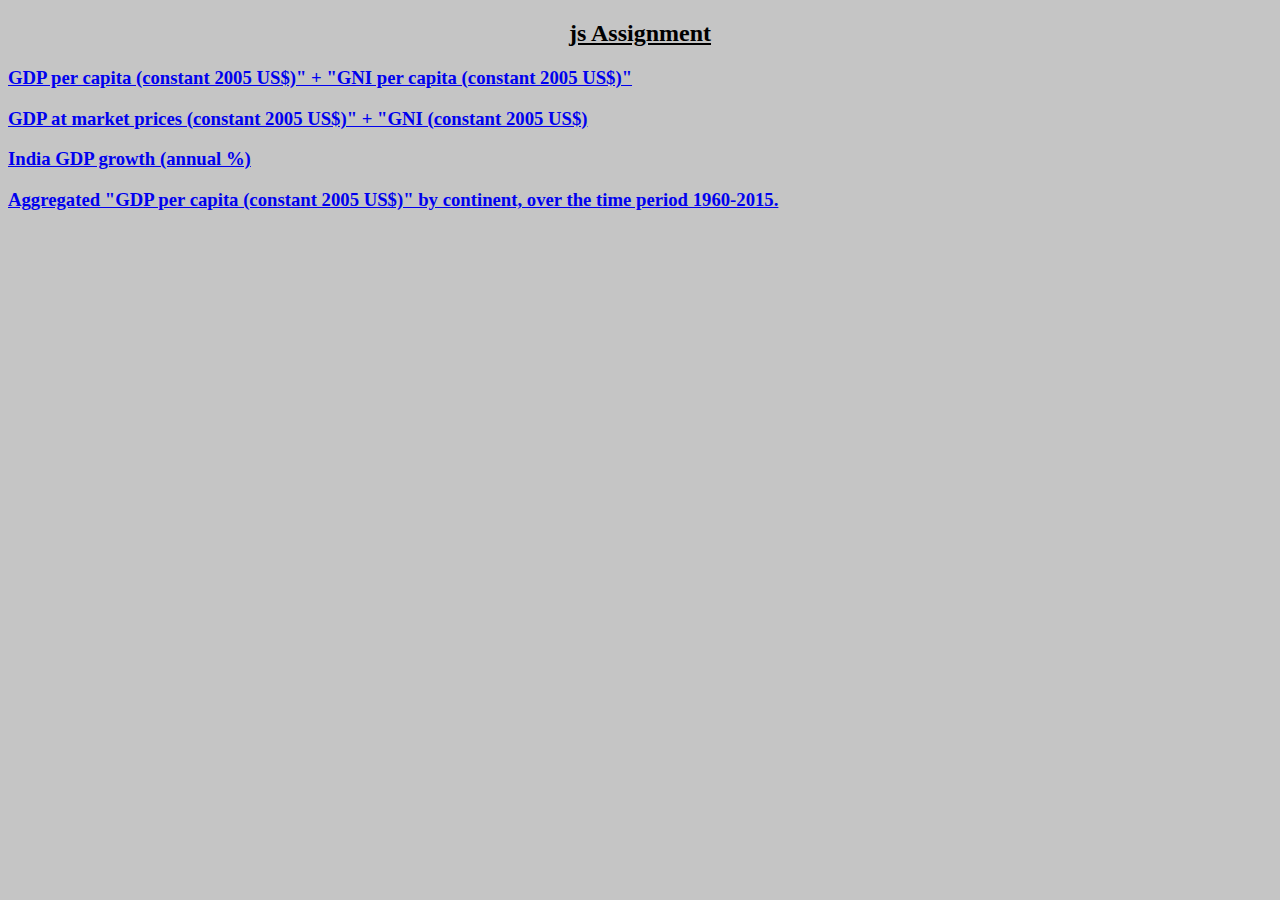
<file: js/index.html>
<!Doctype html>
<html>
  <head>
    <title>js Assignment</title>
    <style media="screen">
      body{
        background: #c5c5c5;
      }
      h2{
        text-align: center;
      }
    </style>
  </head>
  <body>
    <u><h2>js Assignment</h2></u>
    <h3><a href="first.html">GDP per capita (constant 2005 US$)" + "GNI per capita (constant 2005 US$)"</a></h3>
    <h3><a href="secondStack.html">GDP at market prices (constant 2005 US$)" + "GNI (constant 2005 US$)</a></h3>
    <h3><a href="barIndia.html">India GDP growth (annual %)</a></h3>
    <h3><a href="lastD3.html">Aggregated "GDP per capita (constant 2005 US$)" by continent, over the time period 1960-2015.</a></h3>

  </body>
</html>
</file>
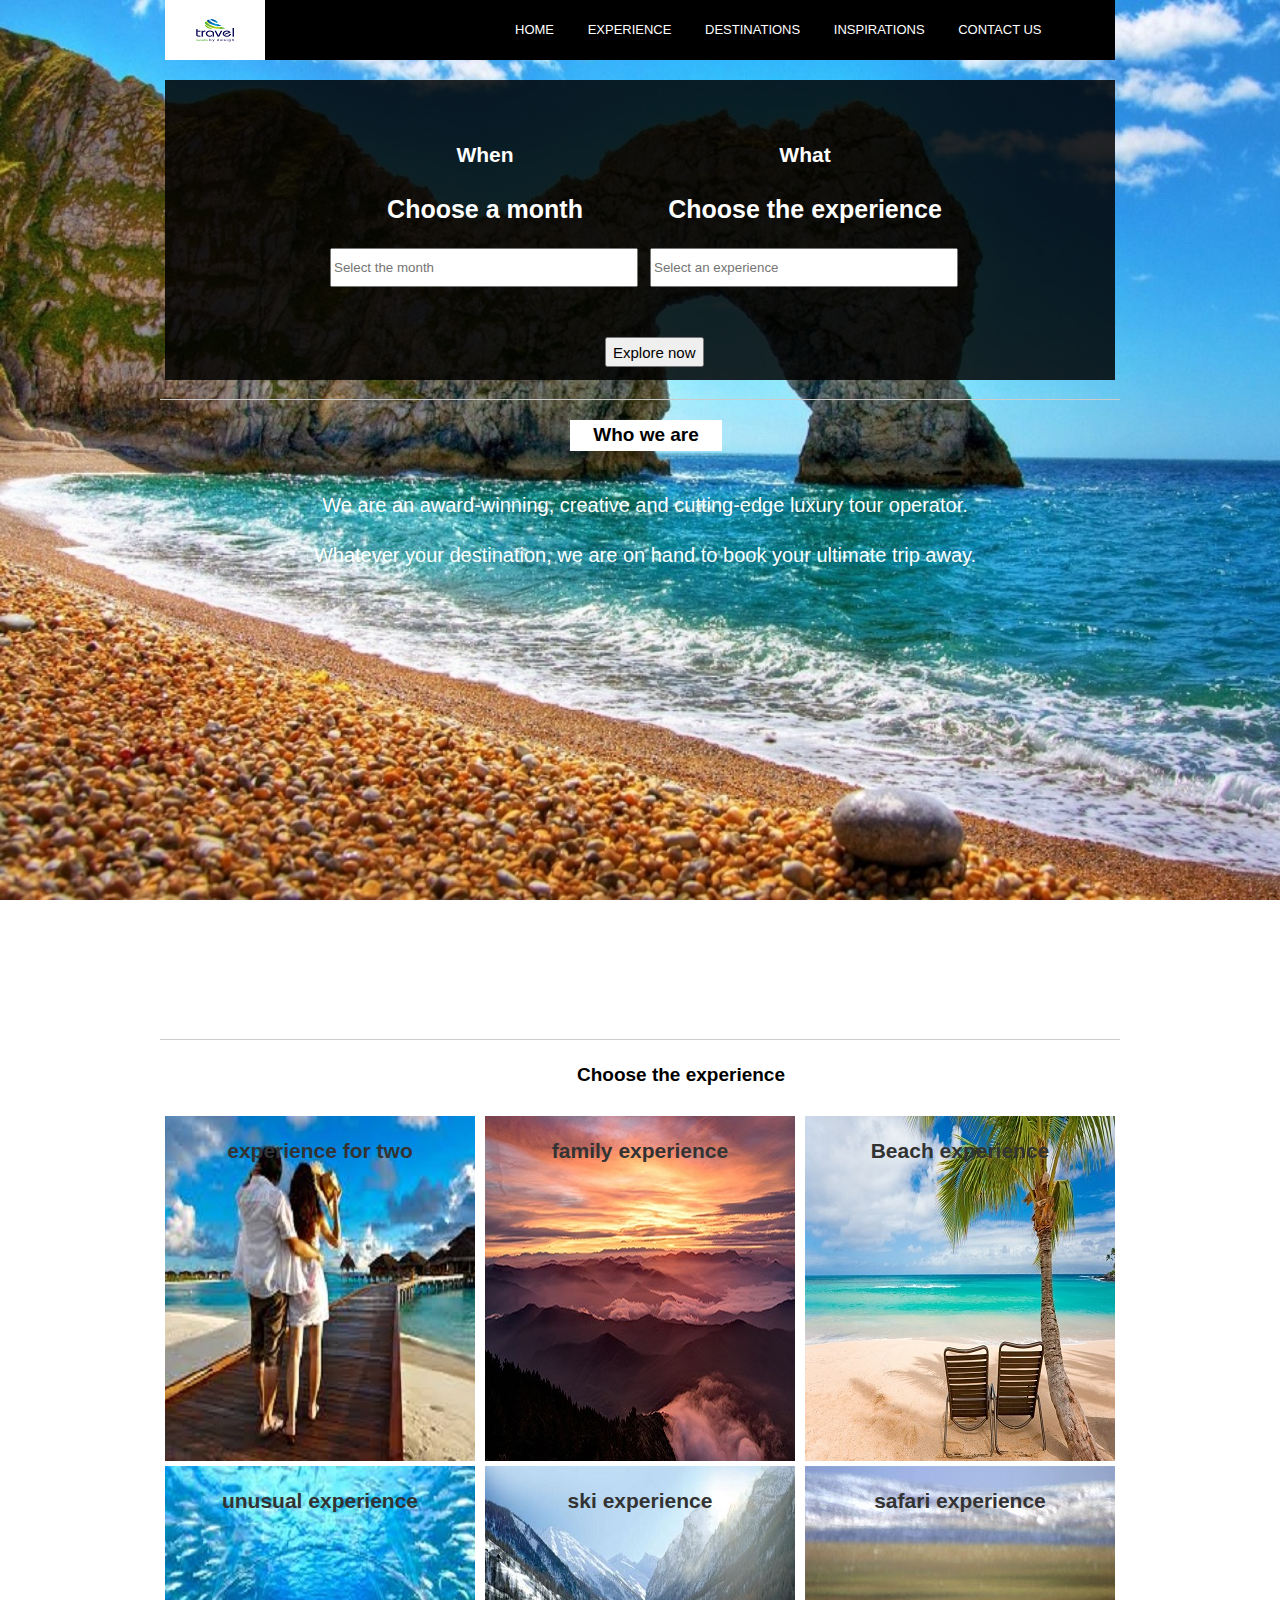
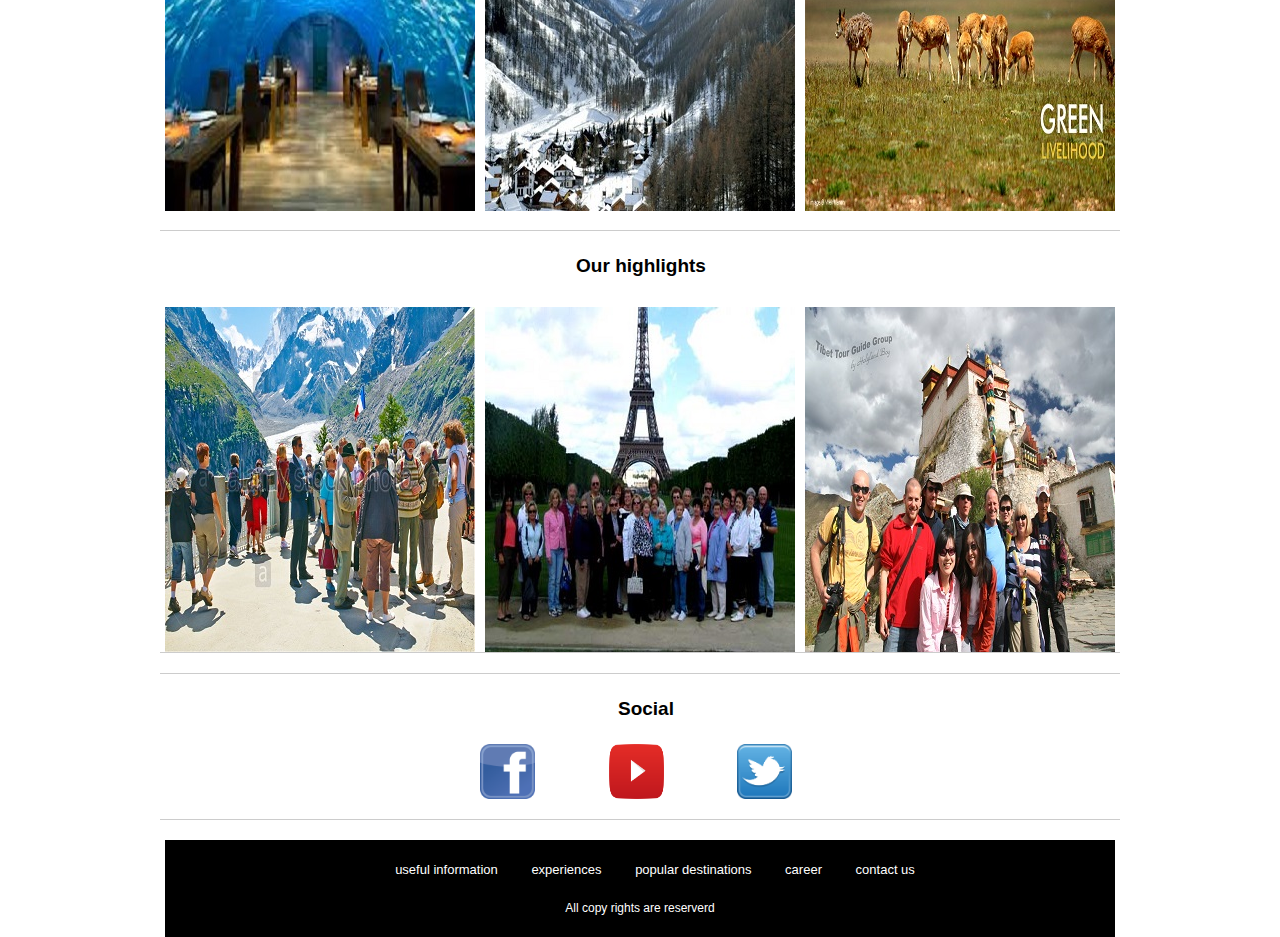
<file: tourism/index.html>
<!Doctype HTML>
<html>
<head>
  <title>Summer Tour</title>
  <link rel="stylesheet" href="css/960_24_col.css" />
  <link rel="stylesheet" href="css/reset.css" />
  <link rel="stylesheet" href="css/text.css" />
  <link rel="stylesheet" href="css/style.css" />
</head>
<body>
  <div class="container_24">
    <header class="grid_24">
      <div class="grid_4 logo alpha">
        <img src="img/logo.png" alt="logo image" />
      </div><!-- end of logo div-->
      <br/>
      <nav class="grid_16 push_4 ">
        <ul>
          <li><a href="#">Home</a></li>
          <li><a href="exp.html" target="_blank">Experience</a></li>
          <li><a href="#">destinations</a></li>
          <li><a href="#">inspirations</a></li>
          <li><a href="#">contact us</a></li>
        </ul>
      </nav>
    </header>
    <div class="clear">
    </div>
    <div class="main">
      <br />
      <div class="search grid_24">
        <br />
        <div class="month grid_8 push_4">
          <h3> When</h3>
          <h1> Choose a month</h1>
          <input type="text" placeholder="Select the month" />
        </div><!-- end of month select div -->
        <div class="exps grid_8 push_4">

          <h3>What</h3>
          <h1>Choose the experience</h1>
          <input type="text" placeholder="Select an experience" />
        </div><!-- end of experince select div -->
        <div class="clear">
        </div>
        <div class="button prefix_11">
          <button >Explore now</button>
        </div>
      </div><!-- end of search -->
      <div class="clear">
      </div>
      <br />
      <hr />
      <div class="video grid_24">
        <h4 class="grid_4 push_10">Who we are</h4>
        <div class="clear">
        </div>
        <br />

        <p class=" grid_24">We are an award-winning, creative and cutting-edge luxury tour operator.</P>
        <div class="clear">
        </div>
        <p class="grid_24">Whatever your destination, we are on hand to book your ultimate trip away.</p>
        <div class="clear">
        </div>
        <embed class="prefix_3" width="722" height="424"
        src="https://www.youtube.com/embed/PtWeqZsuzpE">
      </div> <!-- end of video div -->
      <div class="clear">
      </div>
      <br />
      <hr />
      <div class="exp">
        <h4 class="grid_6 push_10">Choose the experience</h4>
        <div class="clear">
        </div>
        <section class="romantic grid_8" >
          <!-- <p>for the romantic</p> -->
          <br />
          <h3>experience for two</h3>
        </section>
        <section class="family grid_8">
          <!-- <p>for all generations</p> -->
          <br />
          <h3>family experience</h3>
        </section>
        <section class="beach grid_8">
          <!-- <p>for the sun seeker</p> -->
          <br />
          <h3>Beach experience</h3>
        </section>
        <div class="clear">
        </div>
        <section class="unusual grid_8">
          <!-- <p>for the intrepid explorer </p> -->
          <br />
          <h3> unusual experience </h3>
        </section>
        <section class="ski grid_8">
          <!-- <p>for the snow fanatic</p> -->
          <br />
          <h3> ski experience</h3>
        </section>
        <section class="safari grid_8">
          <!-- <p>for the wild life lover</p> -->
          <br />
          <h3>safari experience</h3>

        </section>
      </div> <!-- end of experience div -->
      <div class="clear">
      </div>
      <br />
      <hr />
      <div class="highlights">
        <h4 class="grid_4 push_10">Our highlights</h4>
        <div class="clear">
        </div>
        <section class="family grid_8">
          <img src="img/h1.jpg" alt="Image slider" />
        </section>
        <section class="family grid_8">
          <img src="img/h2.jpg" alt="Image slider" />
        </section>
        <section class="family grid_8">
          <img src="img/h3.jpg" alt="Image slider" />
        </section>
        <!-- <img src="img/retreat.jpg" alt="Image slider" /> -->
      </div><!-- end of highlights div -->
      <br />

      <hr />
      <hr />
      <div class="social grid_24">
        <h4 class="grid_4 push_10">Social </h4>
        <div class="clear">
        </div>
        <div class="grid_16 prefix_7 fb">
          <ul>
            <li><a href="#"><img src="img/fb.png" alt="fb logo" /></a></li>
            <li><a href="#"><img src="img/youtube.png" alt="youtube logo" /></a></li>
            <li><a href="#"><img src="img/twitter.png" alt="twitter logo" /></a></li>
          </ul>
        </div><!-- end of fb div-->
      </div> <!-- end of social end-->
    </div><!-- end of main div -->
  <br />
  <hr />
    <footer class="grid_24">
      <br />
      <ul>
        <li><a href="#">useful information</a></li>
        <li><a href="#">experiences</a></li>
        <li><a href="#">popular destinations</a></li>
        <li><a href="#">career</a></li>
        <li><a href="#">contact us</a></li>
      </ul>
      <p> All copy rights are reserverd</p>
    </footer>

    <div class="clear">
  </div> <!-- end of container 24 div-->
</body>
</html>
</file>
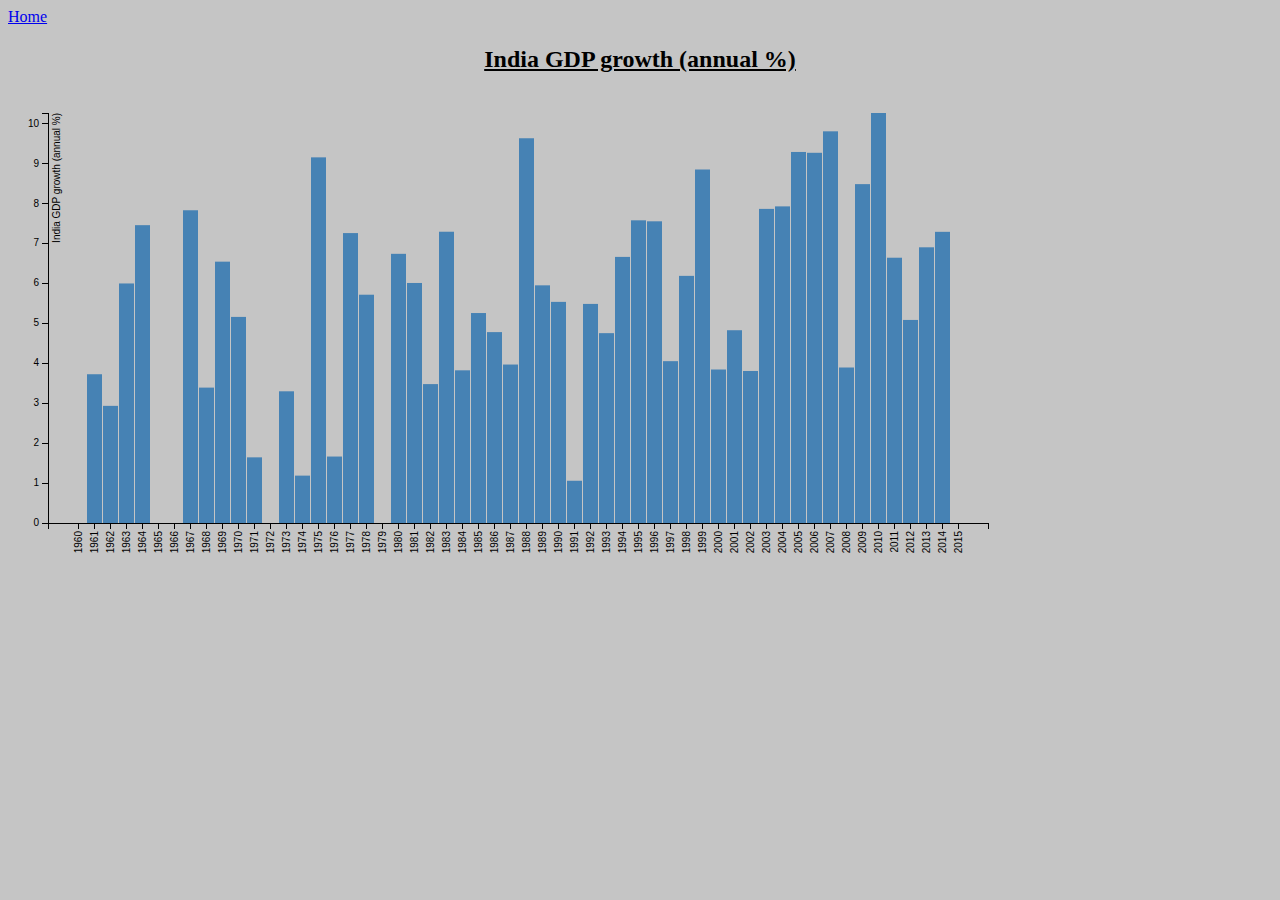
<file: js/barIndia.html>
<!DOCTYPE html>
<meta charset="utf-8">

<head>
	<style>
	body{
		  background: #c5c5c5;
	}

  .bar{
    fill: steelblue;
  }

  .bar:hover{
    fill: brown;
  }

	.axis {
	  font: 10px sans-serif;
	}

	.axis path,
	.axis line {
	  fill: none;
	  stroke: #000;
	  shape-rendering: crispEdges;
	}
h2{
	text-align: center;
}
	</style>
</head>

<body>
	<a href="index.html">Home</a>

<h2><u>India GDP growth (annual %)</u></h2>
<script src="d3.min.js" charset="utf-8"></script>

<script>
// set the dimensions of the canvas
var margin = {top: 20, right: 20, bottom: 70, left: 40},
    width = 1000 - margin.left - margin.right,
    height = 500 - margin.top - margin.bottom;


// set the ranges
var x = d3.scale.ordinal().rangeRoundBands([0, width], .08);

var y = d3.scale.linear().range([height, 0]);

// define the axis
var xAxis = d3.svg.axis()
    .scale(x)
    .orient("bottom");


var yAxis = d3.svg.axis()
    .scale(y)
    .orient("left")
    .ticks(10);


// add the SVG element
var svg = d3.select("body").append("svg")
    .attr("width", width + margin.left + margin.right)
    .attr("height", height + margin.top + margin.bottom)
  .append("g")
    .attr("transform",
          "translate(" + margin.left + "," + margin.top + ")");


// load the data
d3.json("njsnIndia.json", function(error, data) {
console.log(data);
    data.forEach(function(d) {
        d.Year = d.Year;
        d.Val = +d.Val;
				console.log(d.Val+ " "+d.Year);
    });

  // scale the range of the data
  x.domain(data.map(function(d) { return d["Year"]; }));
  y.domain([0, d3.max(data, function(d) { return d["Val"]; })]);

  // add axis
  svg.append("g")
      .attr("class", "x axis")
      .attr("transform", "translate(0," + height + ")")
      .call(xAxis)
    .selectAll("text")
      .style("text-anchor", "end")
      .attr("dx", "-.8em")
      .attr("dy", "-.55em")
      .attr("transform", "rotate(-90)" );

  svg.append("g")
      .attr("class", "y axis")
      .call(yAxis)
    .append("text")
      .attr("transform", "rotate(-90)")
      .attr("y", 5)
      .attr("dy", ".71em")
      .style("text-anchor", "end")
      .text("India GDP growth (annual %)");


  // Add bar chart
  svg.selectAll("bar")
      .data(data)
    .enter().append("rect")
      .attr("class", "bar")
      .attr("x", function(d) { return x(d["Year"]); })
      .attr("width", x.rangeBand())
      .attr("y", function(d) { return y(d["Val"]); })
      .attr("height", function(d) { return height - y(d["Val"]); })
			.append("title")
			.text(function(d){ return d["Val"];});






});

</script>

</body>
</file>
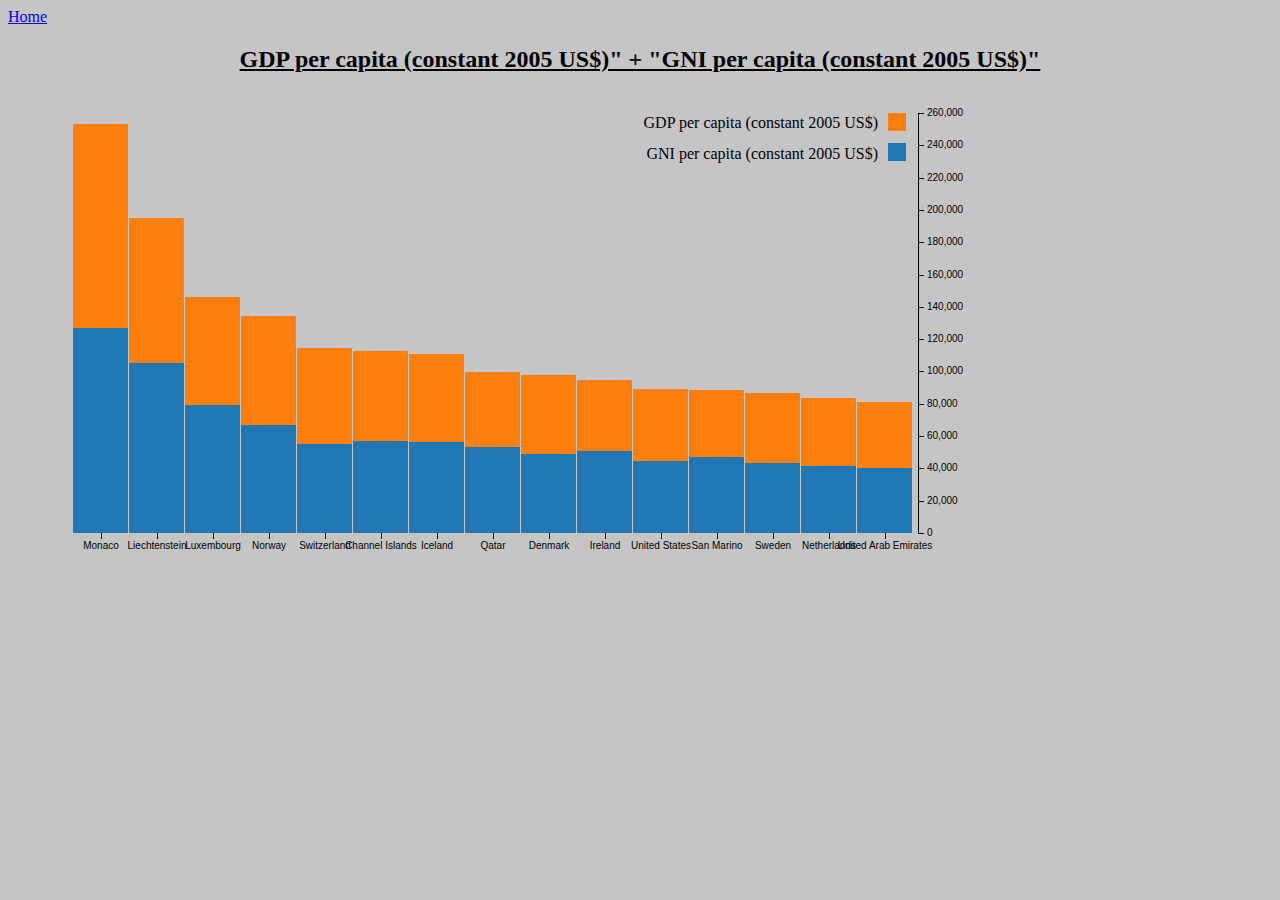
<file: js/first.html>
<!DOCTYPE html>
<meta charset="utf-8">
<style>
body{
    background: #c5c5c5;
}

.axis text {
  font: 10px sans-serif;
}

.axis line,
.axis path {
  fill: none;
  stroke: #000;
  shape-rendering: crispEdges;
}

.axis--x path {
  display: none;
}
h2{
  text-align: center;
}

</style>
<body>
  <a href="index.html">Home</a>
  <h2><u>GDP per capita (constant 2005 US$)" + "GNI per capita (constant 2005 US$)"<u></h2>
	<script src="d3.min.js" charset="utf-8"></script>
<script>

var causes = ["GDP per capita (constant 2005 US$)", "GNI per capita (constant 2005 US$)"];

var margin = {top: 20, right: 50, bottom: 60, left: 60},
    width = 960 - margin.left - margin.right,
    height = 500 - margin.top - margin.bottom;

var x = d3.scale.ordinal()
    .rangeRoundBands([0, width]);

var y = d3.scale.linear()
    .rangeRound([height, 0]);

var z = d3.scale.category10();
var color = d3.scale.ordinal()
    .range(["#98abc5", "#8a89a6", "#7b6888", "#6b486b", "#a05d56", "#d0743c", "#ff8c00"]);

var xAxis = d3.svg.axis()
    .scale(x)
    .orient("bottom")

var yAxis = d3.svg.axis()
    .scale(y)
    .orient("right");

var svg = d3.select("body").append("svg")
    .attr("width", width + margin.left + margin.right)
    .attr("height", height + margin.top + margin.bottom)
  .append("g")
    .attr("transform", "translate(" + margin.left + "," + margin.top + ")");

d3.json("njsn.json", function(error, crimea) {
  if (error) throw error;

  var layers = d3.layout.stack()(causes.map(function(c) {
    return crimea.map(function(d) {
      return {x: d["Country Name"], y: d[c]};
    });
  }));

  x.domain(layers[0].map(function(d) { return d.x; }));
  y.domain([0, d3.max(layers[layers.length - 1], function(d) { return d.y0 + d.y; })]).nice();

  var layer = svg.selectAll(".layer")
      .data(layers)
    .enter().append("g")
      .attr("class", "layer")
      .style("fill", function(d, i) { return z(i); });




  layer.selectAll("rect")
      .data(function(d) { return d; })
    .enter().append("rect")
      .attr("x", function(d) { return x(d.x); })
      .attr("y", function(d) { return y(d.y + d.y0); })
      .attr("height", function(d) { return y(d.y0) - y(d.y + d.y0); })
      .attr("width", x.rangeBand() - 1);

  svg.append("g")
      .attr("class", "axis axis--x")
      .attr("transform", "translate(0," + height + ")")
      .call(xAxis);

  svg.append("g")
      .attr("class", "axis axis--y")
      .attr("transform", "translate(" + width + ",0)")
      .call(yAxis);

});
svg.append("rect")
      .attr("x", width - 30)
      .attr("width", 18)
      .attr("height", 18)
      .style("fill", "rgb(255, 127, 14)");


  svg.append("text")
      .attr("x", width -40 )
      .attr("y", 9)
      .attr("dy", ".35em")
      .style("text-anchor", "end")
      .text("GDP per capita (constant 2005 US$)");

  svg.append("rect")
        .attr("x", width - 30)
        .attr("y", 30)
        .attr("width", 18)
        .attr("height", 18)
        .style("fill", "rgb(31, 119, 180)");


    svg.append("text")
        .attr("x", width -40 )
        .attr("y", 40)
        .attr("dy", ".35em")
        .style("text-anchor", "end")
        .text("GNI per capita (constant 2005 US$)");



</script>

	</body>
</html>
</file>
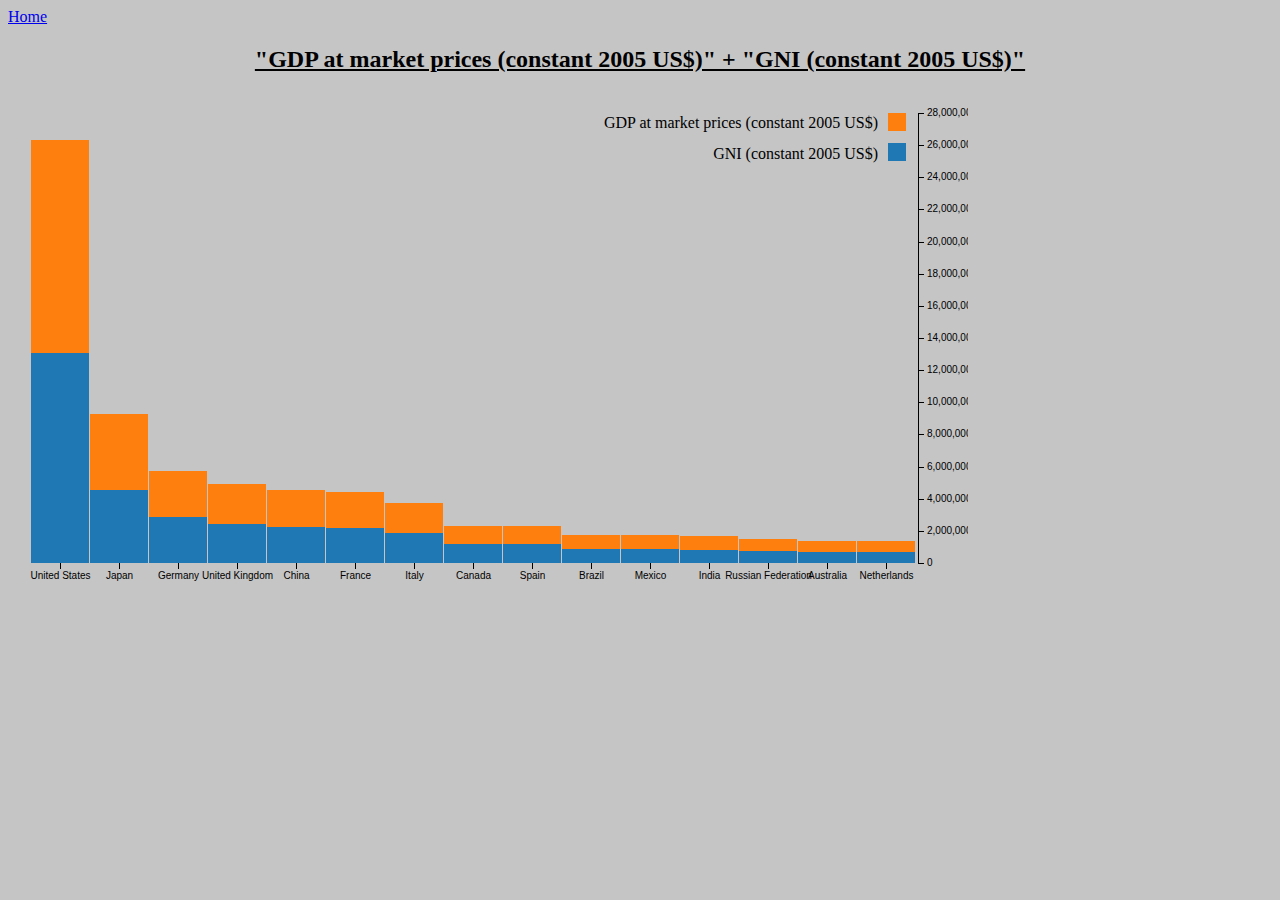
<file: js/secondStack.html>
<!DOCTYPE html>
<meta charset="utf-8">
<style>
body{
    background: #c5c5c5;
}

.axis text {
  font: 10px sans-serif;
}

.axis line,
.axis path {
  fill: none;
  stroke: #000;
  shape-rendering: crispEdges;
}

.axis--x path {
  display: none;
}
h2{
  text-align: center;
}
</style>
<body>
  <a href="index.html">Home</a>

  <h2><u>"GDP at market prices (constant 2005 US$)" + "GNI (constant 2005 US$)"</u></h2>
	<script src="d3.min.js" charset="utf-8"></script>
<script>

var causes = ["GDP at market prices (constant 2005 US$)", "GNI (constant 2005 US$)"];

var margin = {top: 20, right: 50, bottom: 30, left: 20},
    width = 960 - margin.left - margin.right,
    height = 500 - margin.top - margin.bottom;

var x = d3.scale.ordinal()
    .rangeRoundBands([0, width]);

var y = d3.scale.linear()
    .rangeRound([height, 0]);

var z = d3.scale.category10();

var xAxis = d3.svg.axis()
    .scale(x)
    .orient("bottom")

var yAxis = d3.svg.axis()
    .scale(y)
    .orient("right");

var svg = d3.select("body").append("svg")
    .attr("width", width + margin.left + margin.right)
    .attr("height", height + margin.top + margin.bottom)
  .append("g")
    .attr("transform", "translate(" + margin.left + "," + margin.top + ")");

d3.json("njsn2.json", function(error, crimea) {
  if (error) throw error;

  var layers = d3.layout.stack()(causes.map(function(c) {
    return crimea.map(function(d) {
      return {x: d["Country Name"], y: d[c]};
    });
  }));

  x.domain(layers[0].map(function(d) { return d.x; }));
  y.domain([0, d3.max(layers[layers.length - 1], function(d) { return d.y0 + d.y; })]).nice();

  var layer = svg.selectAll(".layer")
      .data(layers)
    .enter().append("g")
      .attr("class", "layer")
      .style("fill", function(d, i) { return z(i); });

  layer.selectAll("rect")
      .data(function(d) { return d; })
    .enter().append("rect")
      .attr("x", function(d) { return x(d.x); })
      .attr("y", function(d) { return y(d.y + d.y0); })
      .attr("height", function(d) { return y(d.y0) - y(d.y + d.y0); })
      .attr("width", x.rangeBand() - 1);

  svg.append("g")
      .attr("class", "axis axis--x")
      .attr("transform", "translate(0," + height + ")")
      .call(xAxis);

  svg.append("g")
      .attr("class", "axis axis--y")
      .attr("transform", "translate(" + width + ",0)")
      .call(yAxis);
});

svg.append("rect")
      .attr("x", width - 30)
      .attr("width", 18)
      .attr("height", 18)
      .style("fill", "rgb(255, 127, 14)");


  svg.append("text")
      .attr("x", width -40 )
      .attr("y", 9)
      .attr("dy", ".35em")
      .style("text-anchor", "end")
      .text("GDP at market prices (constant 2005 US$)");

  svg.append("rect")
        .attr("x", width - 30)
        .attr("y", 30)
        .attr("width", 18)
        .attr("height", 18)
        .style("fill", "rgb(31, 119, 180)");


    svg.append("text")
        .attr("x", width -40 )
        .attr("y", 40)
        .attr("dy", ".35em")
        .style("text-anchor", "end")
        .text("GNI (constant 2005 US$)");


</script>

	</body>
</html>
</file>
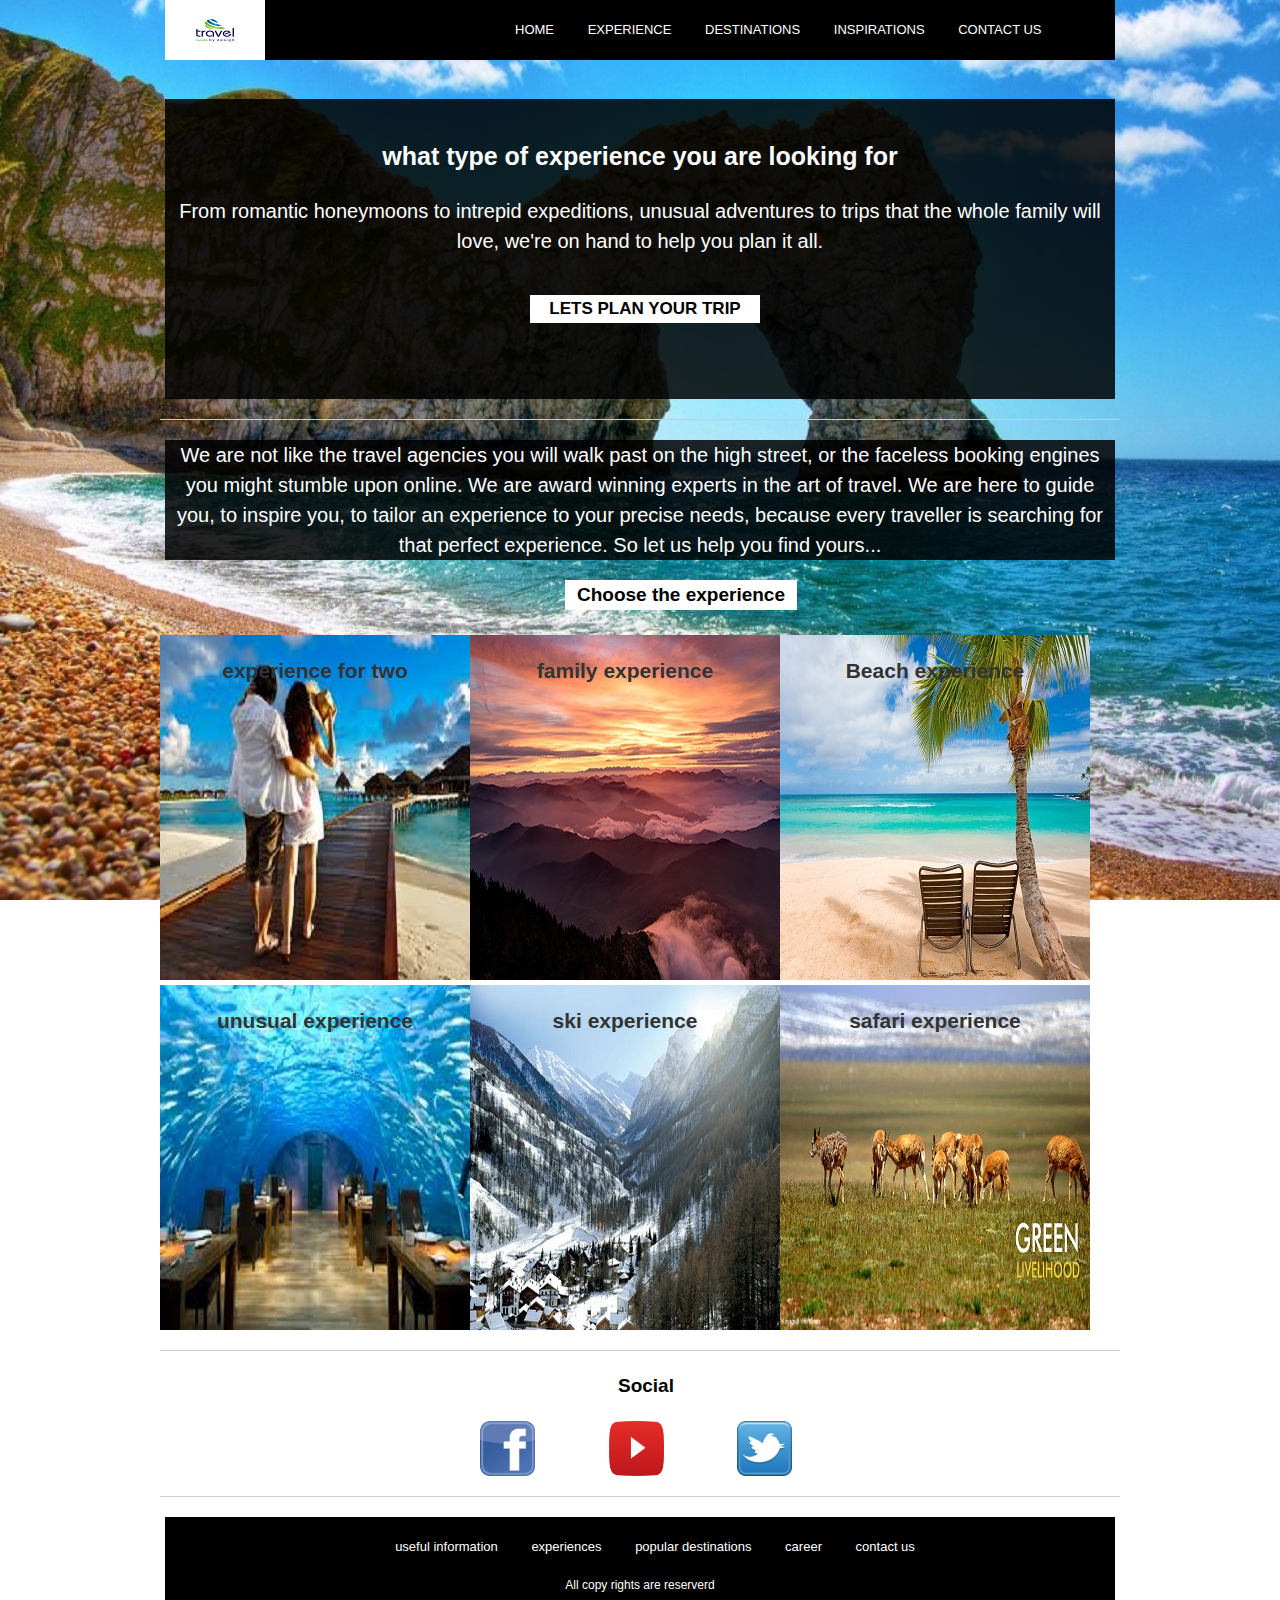
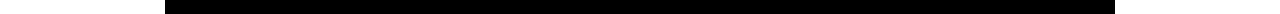
<file: tourism/exp.html>
<!Doctype HTML>
<html>
<head>
  <title>Summer Tour</title>
  <link rel="stylesheet" href="css/960_24_col.css" />
  <link rel="stylesheet" href="css/reset.css" />
  <link rel="stylesheet" href="css/text.css" />
  <link rel="stylesheet" href="css/style.css" />
</head>
<body>
  <div class="container_24">
    <header class="grid_24">
      <div class="grid_4 logo alpha">
        <img src="img/logo.png" alt="logo image" />
      </div><!-- end of logo div-->
      <br/>

      <nav class="grid_16 push_4 ">
        <ul>
          <li><a href="#">Home</a></li>
          <li><a href="#">Experience</a></li>
          <li><a href="#">destinations</a></li>
          <li><a href="#">inspirations</a></li>
          <li><a href="#">contact us</a></li>
        </ul>
      </nav>
    </header>
    <div class="clear">
    </div>
    <div class="main">
      <br />
      <br />

      <div class="search grid_24">
        <br />
        <br />

        <h1>what type of experience you are looking for</h1>
        <p>From romantic honeymoons to intrepid expeditions, unusual adventures to trips that the whole family will love, we're on hand to help you plan it all.</p>

        <div class="clear">
        </div>
        <br />
        <div class="grid_6 prefix_9">
        <h5>lets plan your trip</h5>
      </div>

      </div><!-- end of search -->
      <div class="clear">
      </div>
      <br />


      <hr />
      <div class="para grid_24">
        <p>
          We are not like the travel agencies you will walk past on the high street,
          or the faceless booking engines you might stumble upon online.
          We are award winning experts in the art of travel.
          We are here to guide you, to inspire you,
          to tailor an experience to your precise needs,
          because every traveller is searching for that
          perfect experience. So let us help you find yours...
        </p>
      </div>
      <div class="exp">
        <h4 class="grid_6 push_10">Choose the experience</h4>
        <div class="clear">
        </div>
        <section class="romantic grid_8 alpha omega" >
          <!-- <p>for the romantic</p> -->
          <br />
          <h3>experience for two</h3>
        </section>
        <section class="family grid_8 alpha omega">
          <!-- <p>for all generations</p> -->
          <br />
          <h3>family experience</h3>
        </section>
        <section class="beach grid_8 alpha omega">
          <!-- <p>for the sun seeker</p> -->
          <br />
          <h3>Beach experience</h3>
        </section>
        <div class="clear">
        </div>
        <section class="unusual grid_8 alpha omega">
          <!-- <p>for the intrepid explorer </p> -->
          <br />
          <h3> unusual experience </h3>
        </section>
        <section class="ski grid_8 alpha omega">
          <!-- <p>for the snow fanatic</p> -->
          <br />
          <h3> ski experience</h3>
        </section>
        <section class="safari grid_8 alpha omega">
          <!-- <p>for the wild life lover</p> -->
          <br />
          <h3>safari experience</h3>

        </section>
      </div> <!-- end of experience div -->
      <div class="clear">
      </div>
      <br />
      <hr />

      <div class="social grid_24">
        <h4 class="grid_4 push_10">Social </h4>
        <div class="clear">
        </div>
        <div class="grid_16 prefix_7 fb">
          <ul>
            <li><a href="#"><img src="img/fb.png" alt="fb logo" /></a></li>
            <li><a href="#"><img src="img/youtube.png" alt="youtube logo" /></a></li>
            <li><a href="#"><img src="img/twitter.png" alt="twitter logo" /></a></li>
          </ul>
        </div><!-- end of fb div-->
      </div> <!-- end of social end-->
    </div><!-- end of main div -->
  <br />
  <hr />
    <footer class="grid_24">
      <br />
      <ul>
        <li><a href="#">useful information</a></li>
        <li><a href="#">experiences</a></li>
        <li><a href="#">popular destinations</a></li>
        <li><a href="#">career</a></li>
        <li><a href="#">contact us</a></li>
      </ul>
      <p> All copy rights are reserverd</p>
    </footer>

    <div class="clear">
  </div> <!-- end of container 24 div-->
</body>
</html>
</file>
<file: tourism/css/960_24_col.css>
/*
  960 Grid System ~ Core CSS.
  Learn more ~ http://960.gs/

  Licensed under GPL and MIT.
*/

/*
  Forces backgrounds to span full width,
  even if there is horizontal scrolling.
  Increase this if your layout is wider.

  Note: IE6 works fine without this fix.
*/

body {
  min-width: 960px;
}

/* `Container
----------------------------------------------------------------------------------------------------*/

.container_24 {
  margin-left: auto;
  margin-right: auto;
  width: 960px;
}

/* `Grid >> Global
----------------------------------------------------------------------------------------------------*/

.grid_1,
.grid_2,
.grid_3,
.grid_4,
.grid_5,
.grid_6,
.grid_7,
.grid_8,
.grid_9,
.grid_10,
.grid_11,
.grid_12,
.grid_13,
.grid_14,
.grid_15,
.grid_16,
.grid_17,
.grid_18,
.grid_19,
.grid_20,
.grid_21,
.grid_22,
.grid_23,
.grid_24 {
  display: inline;
  float: left;
  margin-left: 5px;
  margin-right: 5px;
}

.push_1, .pull_1,
.push_2, .pull_2,
.push_3, .pull_3,
.push_4, .pull_4,
.push_5, .pull_5,
.push_6, .pull_6,
.push_7, .pull_7,
.push_8, .pull_8,
.push_9, .pull_9,
.push_10, .pull_10,
.push_11, .pull_11,
.push_12, .pull_12,
.push_13, .pull_13,
.push_14, .pull_14,
.push_15, .pull_15,
.push_16, .pull_16,
.push_17, .pull_17,
.push_18, .pull_18,
.push_19, .pull_19,
.push_20, .pull_20,
.push_21, .pull_21,
.push_22, .pull_22,
.push_23, .pull_23 {
  position: relative;
}

/* `Grid >> Children (Alpha ~ First, Omega ~ Last)
----------------------------------------------------------------------------------------------------*/

.alpha {
  margin-left: 0;
}

.omega {
  margin-right: 0;
}

/* `Grid >> 24 Columns
----------------------------------------------------------------------------------------------------*/

.container_24 .grid_1 {
  width: 30px;
}

.container_24 .grid_2 {
  width: 70px;
}

.container_24 .grid_3 {
  width: 110px;
}

.container_24 .grid_4 {
  width: 150px;
}

.container_24 .grid_5 {
  width: 190px;
}

.container_24 .grid_6 {
  width: 230px;
}

.container_24 .grid_7 {
  width: 270px;
}

.container_24 .grid_8 {
  width: 310px;
}

.container_24 .grid_9 {
  width: 350px;
}

.container_24 .grid_10 {
  width: 390px;
}

.container_24 .grid_11 {
  width: 430px;
}

.container_24 .grid_12 {
  width: 470px;
}

.container_24 .grid_13 {
  width: 510px;
}

.container_24 .grid_14 {
  width: 550px;
}

.container_24 .grid_15 {
  width: 590px;
}

.container_24 .grid_16 {
  width: 630px;
}

.container_24 .grid_17 {
  width: 670px;
}

.container_24 .grid_18 {
  width: 710px;
}

.container_24 .grid_19 {
  width: 750px;
}

.container_24 .grid_20 {
  width: 790px;
}

.container_24 .grid_21 {
  width: 830px;
}

.container_24 .grid_22 {
  width: 870px;
}

.container_24 .grid_23 {
  width: 910px;
}

.container_24 .grid_24 {
  width: 950px;
}

/* `Prefix Extra Space >> 24 Columns
----------------------------------------------------------------------------------------------------*/

.container_24 .prefix_1 {
  padding-left: 40px;
}

.container_24 .prefix_2 {
  padding-left: 80px;
}

.container_24 .prefix_3 {
  padding-left: 120px;
}

.container_24 .prefix_4 {
  padding-left: 160px;
}

.container_24 .prefix_5 {
  padding-left: 200px;
}

.container_24 .prefix_6 {
  padding-left: 240px;
}

.container_24 .prefix_7 {
  padding-left: 280px;
}

.container_24 .prefix_8 {
  padding-left: 320px;
}

.container_24 .prefix_9 {
  padding-left: 360px;
}

.container_24 .prefix_10 {
  padding-left: 400px;
}

.container_24 .prefix_11 {
  padding-left: 440px;
}

.container_24 .prefix_12 {
  padding-left: 480px;
}

.container_24 .prefix_13 {
  padding-left: 520px;
}

.container_24 .prefix_14 {
  padding-left: 560px;
}

.container_24 .prefix_15 {
  padding-left: 600px;
}

.container_24 .prefix_16 {
  padding-left: 640px;
}

.container_24 .prefix_17 {
  padding-left: 680px;
}

.container_24 .prefix_18 {
  padding-left: 720px;
}

.container_24 .prefix_19 {
  padding-left: 760px;
}

.container_24 .prefix_20 {
  padding-left: 800px;
}

.container_24 .prefix_21 {
  padding-left: 840px;
}

.container_24 .prefix_22 {
  padding-left: 880px;
}

.container_24 .prefix_23 {
  padding-left: 920px;
}

/* `Suffix Extra Space >> 24 Columns
----------------------------------------------------------------------------------------------------*/

.container_24 .suffix_1 {
  padding-right: 40px;
}

.container_24 .suffix_2 {
  padding-right: 80px;
}

.container_24 .suffix_3 {
  padding-right: 120px;
}

.container_24 .suffix_4 {
  padding-right: 160px;
}

.container_24 .suffix_5 {
  padding-right: 200px;
}

.container_24 .suffix_6 {
  padding-right: 240px;
}

.container_24 .suffix_7 {
  padding-right: 280px;
}

.container_24 .suffix_8 {
  padding-right: 320px;
}

.container_24 .suffix_9 {
  padding-right: 360px;
}

.container_24 .suffix_10 {
  padding-right: 400px;
}

.container_24 .suffix_11 {
  padding-right: 440px;
}

.container_24 .suffix_12 {
  padding-right: 480px;
}

.container_24 .suffix_13 {
  padding-right: 520px;
}

.container_24 .suffix_14 {
  padding-right: 560px;
}

.container_24 .suffix_15 {
  padding-right: 600px;
}

.container_24 .suffix_16 {
  padding-right: 640px;
}

.container_24 .suffix_17 {
  padding-right: 680px;
}

.container_24 .suffix_18 {
  padding-right: 720px;
}

.container_24 .suffix_19 {
  padding-right: 760px;
}

.container_24 .suffix_20 {
  padding-right: 800px;
}

.container_24 .suffix_21 {
  padding-right: 840px;
}

.container_24 .suffix_22 {
  padding-right: 880px;
}

.container_24 .suffix_23 {
  padding-right: 920px;
}

/* `Push Space >> 24 Columns
----------------------------------------------------------------------------------------------------*/

.container_24 .push_1 {
  left: 40px;
}

.container_24 .push_2 {
  left: 80px;
}

.container_24 .push_3 {
  left: 120px;
}

.container_24 .push_4 {
  left: 160px;
}

.container_24 .push_5 {
  left: 200px;
}

.container_24 .push_6 {
  left: 240px;
}

.container_24 .push_7 {
  left: 280px;
}

.container_24 .push_8 {
  left: 320px;
}

.container_24 .push_9 {
  left: 360px;
}

.container_24 .push_10 {
  left: 400px;
}

.container_24 .push_11 {
  left: 440px;
}

.container_24 .push_12 {
  left: 480px;
}

.container_24 .push_13 {
  left: 520px;
}

.container_24 .push_14 {
  left: 560px;
}

.container_24 .push_15 {
  left: 600px;
}

.container_24 .push_16 {
  left: 640px;
}

.container_24 .push_17 {
  left: 680px;
}

.container_24 .push_18 {
  left: 720px;
}

.container_24 .push_19 {
  left: 760px;
}

.container_24 .push_20 {
  left: 800px;
}

.container_24 .push_21 {
  left: 840px;
}

.container_24 .push_22 {
  left: 880px;
}

.container_24 .push_23 {
  left: 920px;
}

/* `Pull Space >> 24 Columns
----------------------------------------------------------------------------------------------------*/

.container_24 .pull_1 {
  left: -40px;
}

.container_24 .pull_2 {
  left: -80px;
}

.container_24 .pull_3 {
  left: -120px;
}

.container_24 .pull_4 {
  left: -160px;
}

.container_24 .pull_5 {
  left: -200px;
}

.container_24 .pull_6 {
  left: -240px;
}

.container_24 .pull_7 {
  left: -280px;
}

.container_24 .pull_8 {
  left: -320px;
}

.container_24 .pull_9 {
  left: -360px;
}

.container_24 .pull_10 {
  left: -400px;
}

.container_24 .pull_11 {
  left: -440px;
}

.container_24 .pull_12 {
  left: -480px;
}

.container_24 .pull_13 {
  left: -520px;
}

.container_24 .pull_14 {
  left: -560px;
}

.container_24 .pull_15 {
  left: -600px;
}

.container_24 .pull_16 {
  left: -640px;
}

.container_24 .pull_17 {
  left: -680px;
}

.container_24 .pull_18 {
  left: -720px;
}

.container_24 .pull_19 {
  left: -760px;
}

.container_24 .pull_20 {
  left: -800px;
}

.container_24 .pull_21 {
  left: -840px;
}

.container_24 .pull_22 {
  left: -880px;
}

.container_24 .pull_23 {
  left: -920px;
}

/* `Clear Floated Elements
----------------------------------------------------------------------------------------------------*/

/* http://sonspring.com/journal/clearing-floats */

.clear {
  clear: both;
  display: block;
  overflow: hidden;
  visibility: hidden;
  width: 0;
  height: 0;
}

/* http://www.yuiblog.com/blog/2010/09/27/clearfix-reloaded-overflowhidden-demystified */

.clearfix:before,
.clearfix:after,
.container_24:before,
.container_24:after {
  content: '.';
  display: block;
  overflow: hidden;
  visibility: hidden;
  font-size: 0;
  line-height: 0;
  width: 0;
  height: 0;
}

.clearfix:after,
.container_24:after {
  clear: both;
}

/*
  The following zoom:1 rule is specifically for IE6 + IE7.
  Move to separate stylesheet if invalid CSS is a problem.
*/

.clearfix,
.container_24 {
  zoom: 1;
}
</file>
<file: tourism/css/text.css>
/*
  960 Grid System ~ Text CSS.
  Learn more ~ http://960.gs/

  Licensed under GPL and MIT.
*/

/* `Basic HTML
----------------------------------------------------------------------------------------------------*/

body {
  font: 13px/1.5 "Helvetica Neue", Arial, "Liberation Sans", FreeSans, sans-serif;
}

pre,
code {
  font-family: "DejaVu Sans Mono", Menlo, Consolas, monospace;
}

hr {
  border: 0 solid #ccc;
  border-top-width: 1px;
  clear: both;
  height: 0;
}

/* `Headings
----------------------------------------------------------------------------------------------------*/

h1 {
  font-size: 25px;
}

h2 {
  font-size: 23px;
}

h3 {
  font-size: 21px;
}

h4 {
  font-size: 19px;
}

h5 {
  font-size: 17px;
}

h6 {
  font-size: 15px;
}

/* `Spacing
----------------------------------------------------------------------------------------------------*/

ol {
  list-style: decimal;
}

ul {
  list-style: disc;
}

li {
  margin-left: 30px;
}

p,
dl,
hr,
h1,
h2,
h3,
h4,
h5,
h6,
ol,
ul,
pre,
table,
address,
fieldset,
figure {
  margin-bottom: 20px;
}
</file>
<file: tourism/css/style.css>
body{
  background-image: url(../img/summer.jpg);
  background-repeat: no-repeat;
  background-size: cover;
  background-attachment: fixed;
  /*opacity: .5;*/
}
/*
=header
*/

nav li{
  display: inline;

}
nav a{
  text-decoration: none;
  color: white;
  text-transform: uppercase;
}
header{
  background: black;
}

/*
  =main
  */

.search{
  background-color: rgba(0,0,0,0.85);
  height: 300px;
}
.month, .exps{
  padding-top: 40px;
}


.button{
  padding-top: 50px;
}

/*
exp
*/
p{
  text-align: center;
  position: static;
  color: white;
  font-size: 20px;
}
input{
  height: 33px;
  width: 300px;
}
button{
  height: 30px;
  background-color: light pink;
  text-align: center;
  font-size: 15px;
}
.romantic{
  background: url(../img/honeymoon.jpg);
}
.family{
  background: url(../img/mount.jpg);
}
.beach{
  background: url(../img/beach.jpg);
}
.unusual{
  background: url(../img/unusual.jpg);
}
.ski{
  background: url(../img/ski.jpg);
}
.safari{
  background: url(../img/wild.jpg);
}
.romantic, .family, .beach, .unusual, .ski, .safari{

  background-position: center;
  background-size: cover;
  margin-top: 5px;
  height: 345px;
}

.america, .asia, .australia{
  background-color: white;
  height: 400px;
  }

  /*
  reseaons
  */
  .challenge, .pulsate, .lost, .retreat, .bustle, .honneymoon, .purpose, .escape{
    height: 300px;
    margin-top: 5px;
    background: white;
  }
  /*
  destinations
  */
/*
=social
*/
.social li{
  display: inline;
  padding-right: 40px;

}
.social img{
  width: 55px;
  height: 55px;
}

/*
  =footer
*/
footer{
  background-color: black;
  text-align: center;

}
footer li{
  display: inline;
}
footer a{
  text-decoration: none;
  color: white;
}
footer p{
  color: white;
  text-align: white;
  font-size: 12px;
}

h4{
 text-align: center;
/*rgba(21, 19, 19, 0.8)*/
border: 1px solid white;
background-color: white;

}


h3,h1{
  text-align: center;
  color: white;
}
.search h3,h1{
    color:white;
    font-weight: bold;
}
.exp h3{
  color: #333;
  /*background-color: white;*/
  /*overflow: hidden;*/


}
h5{
  text-transform: uppercase;
  border: 1px solid white;
  font-weight: 600px;
  text-align: center;
  background-color: white;
}
.para p{
background-color: rgba(0,0,0,0.85);
}
</file>
